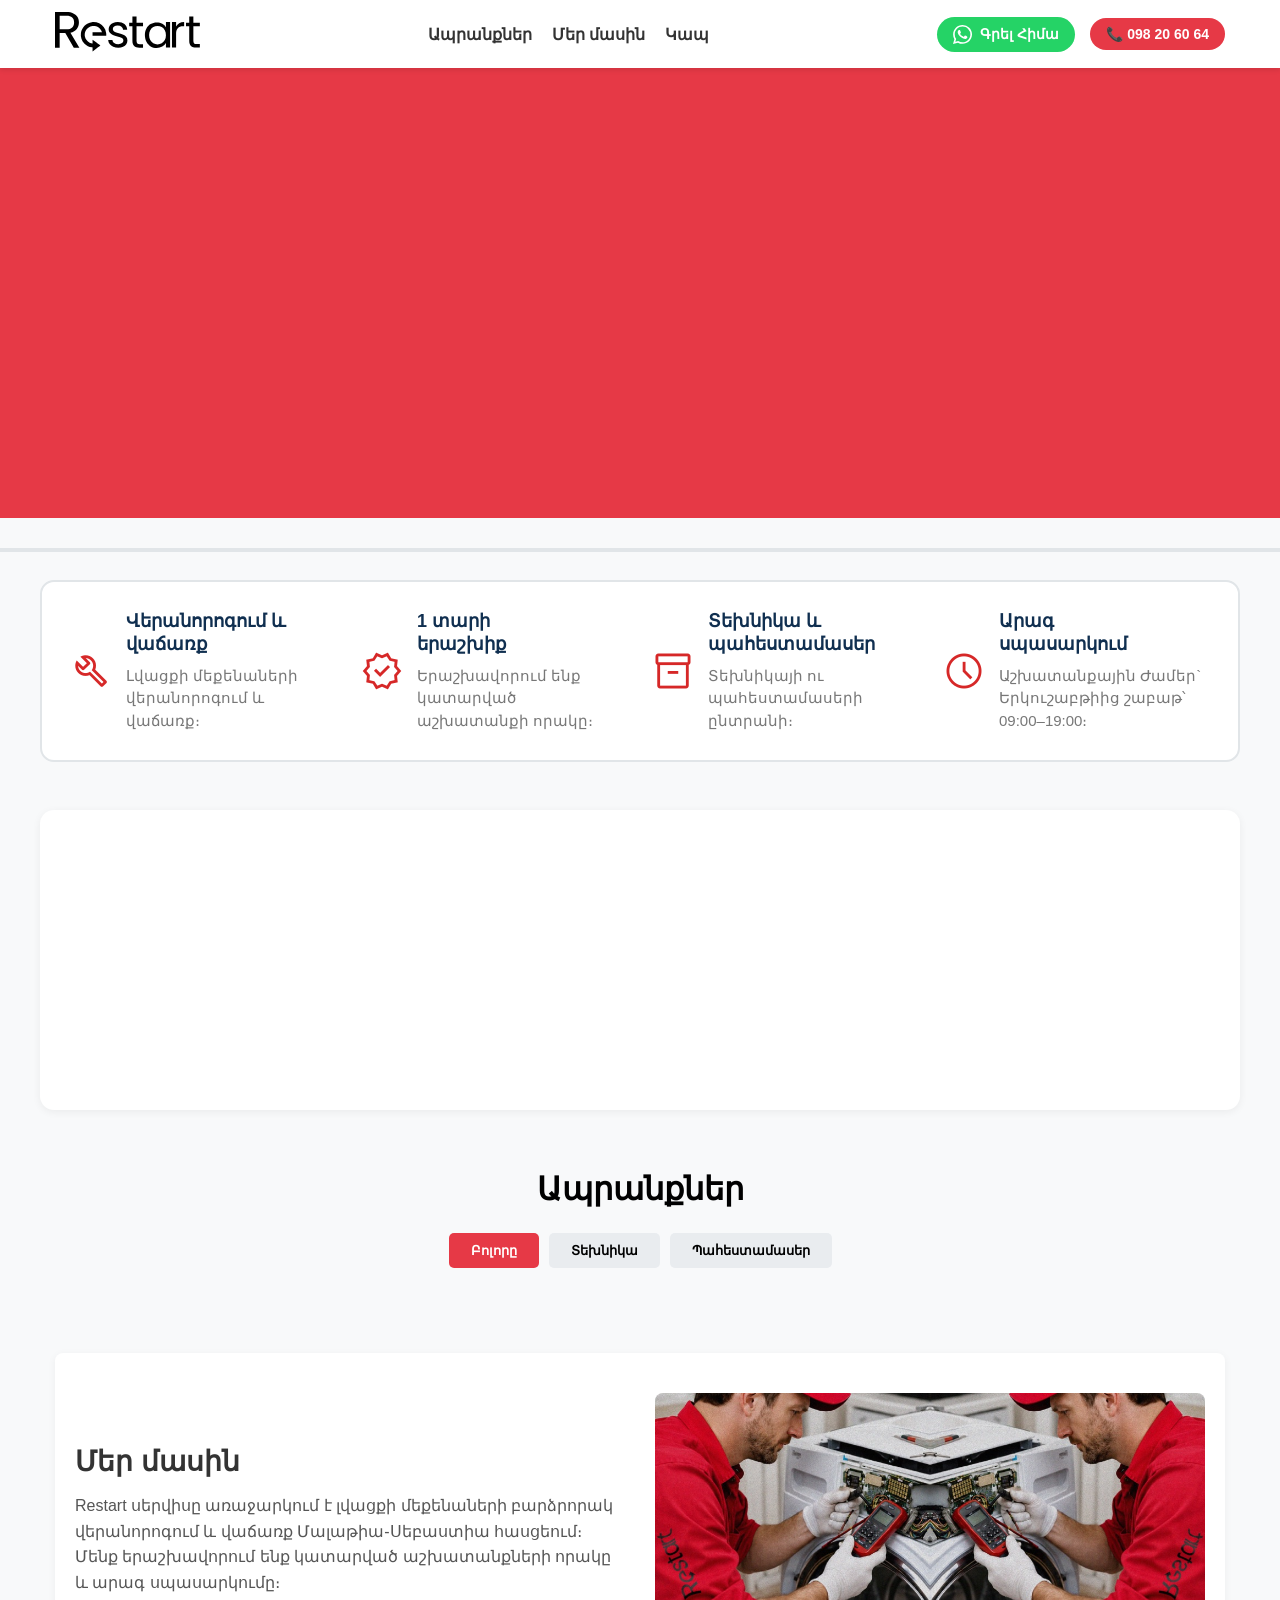
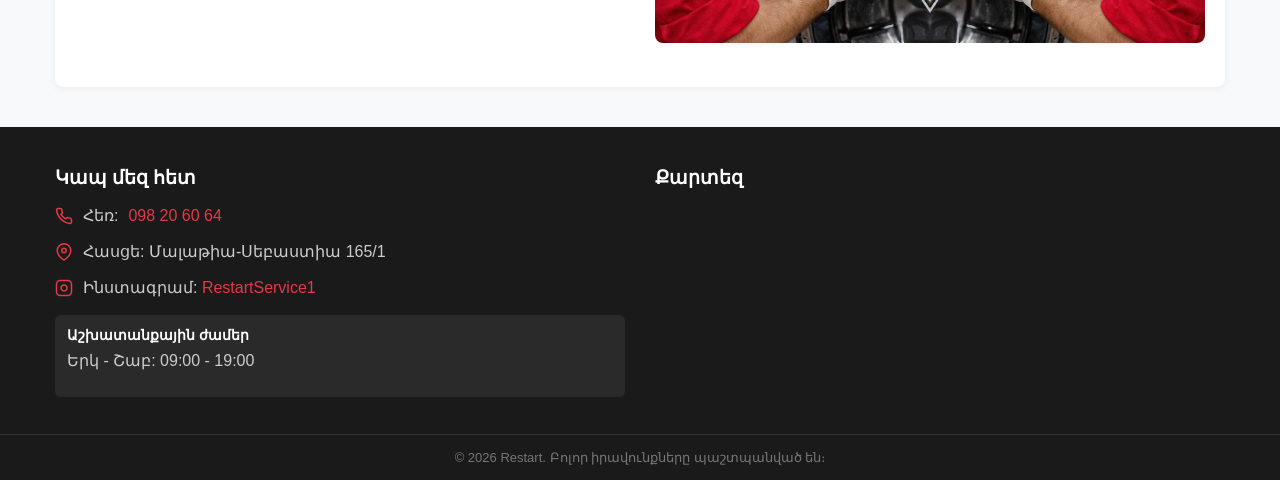
<file: index.html>
<!DOCTYPE html>
<html lang="hy">
<head>
  <meta charset="UTF-8">
  <meta name="viewport" content="width=device-width, initial-scale=1.0">

  <title>Restart | Լվացքի մեքենաների վաճառք և վերանորոգում Երևանում</title>
  <meta name="description" content="Restart սերվիսը Երևանում՝ Մալաթիա-Սեբաստիայում, առաջարկում է լվացքի մեքենաների վաճառք և վերանորոգում։ Զանգահարեք՝ 098 20 60 64։">
  <meta name="google-site-verification" content="8NqdAseC2VOsZH9jLGImzyOOpBQuQQt7Tp1NlnseggE">

  <link rel="icon" type="image/svg+xml" href="assets/favicon.svg">

  <meta property="og:locale" content="hy_AM">
  <meta property="og:type" content="website">
  <meta property="og:site_name" content="Restart">
  <meta property="og:title" content="Restart | Լվացքի մեքենաների վաճառք և վերանորոգում Երևանում">
  <meta property="og:description" content="Լվացքի մեքենաների վաճառք և վերանորոգում Երևանում՝ Մալաթիա-Սեբաստիայում։ Զանգահարեք՝ 098 20 60 64։">

<meta property="og:image" content="https://restartservice1.netlify.app/assets/banners/hero-banner-mob.jpg">
<meta property="og:image:alt" content="Restart՝ կենցաղային տեխնիկայի վաճառք և վերանորոգում">
<meta property="og:image:width" content="800">
<meta property="og:image:height" content="484">

<meta name="twitter:image" content="https://restartservice1.netlify.app/assets/banners/hero-banner-mob.jpg">
<link
  href="https://fonts.googleapis.com/css2?family=Material+Symbols+Outlined&icon_names=build,verified,inventory_2,schedule,share,check&display=block"
  rel="stylesheet"
/>
  <link rel="stylesheet" href="style.css">
</head>
<body>
  <div id="header-slot"></div>
  <div id="hero-slot"></div>
  <div id="brands-slot"></div>
  <div id="benefits-slot"></div>
  <div id="service-availability-slot"></div>
  <div id="products-slot"></div>
  <div id="about-slot"></div>
  <div id="footer-slot"></div>

  <script src="supabase-data.js"></script>
  <script src="script.js"></script>
  <script src="app.js"></script>
</body>
</html>
</file>
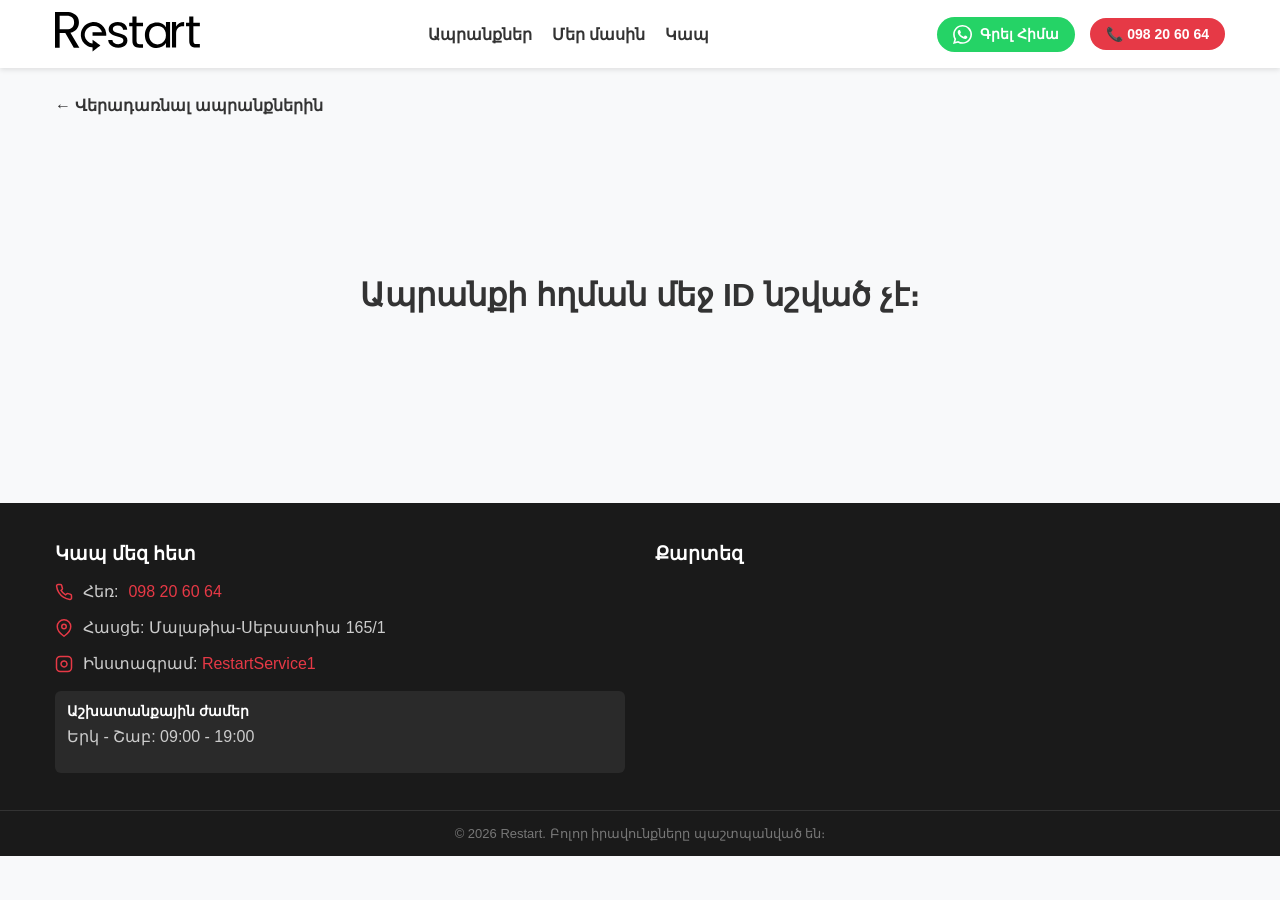
<file: product.html>
<!DOCTYPE html>
<html lang="hy">
<head>
  <meta charset="UTF-8">
  <meta name="viewport" content="width=device-width, initial-scale=1.0">
  <title>Ապրանքի տվյալներ | Restart</title>
  <meta name="description" content="Դիտեք Restart-ի կենցաղային տեխնիկայի ապրանքի լուսանկարը, գինը և մանրամասները։">
  <link rel="icon" type="image/svg+xml" href="assets/favicon.svg">
  <link rel="stylesheet" href="style.css">
</head>
<body>
  <div id="header-slot"></div>

  <main class="product-detail-page container">
    <a class="product-detail-back" href="index.html#products">← Վերադառնալ ապրանքներին</a>
    <div id="product-detail-container" aria-live="polite">
      <p class="product-detail-message">Բեռնվում է ապրանքը…</p>
    </div>
  </main>

  <!-- FOOTER / CONTACT -->
  <footer id="contact">
    <div class="container footer-content">
      <div class="footer-info">
        <h3>Կապ մեզ հետ</h3>
        <p>
          <svg class="contact-icon" viewBox="0 0 24 24" fill="none" stroke="currentColor" stroke-width="2"><path d="M22 16.92v3a2 2 0 0 1-2.18 2 19.79 19.79 0 0 1-8.63-3.07 19.5 19.5 0 0 1-6-6 19.79 19.79 0 0 1-3.07-8.67A2 2 0 0 1 4.11 2h3a2 2 0 0 1 2 1.72 12.84 12.84 0 0 0 .7 2.81 2 2 0 0 1-.45 2.11L8.09 9.91a16 16 0 0 0 6 6l1.27-1.27a2 2 0 0 1 2.11-.45 12.84 12.84 0 0 0 2.81.7A2 2 0 0 1 22 16.92z"/></svg>
          <span>Հեռ:</span> <a href="tel:098206064">098 20 60 64</a>
        </p>
        <p>
          <svg class="contact-icon" viewBox="0 0 24 24" fill="none" stroke="currentColor" stroke-width="2"><path d="M21 10c0 7-9 13-9 13s-9-6-9-13a9 9 0 0 1 18 0z"/><circle cx="12" cy="10" r="3"/></svg>
          <span>Հասցե: Մալաթիա-Սեբաստիա 165/1</span>
        </p>
        <p>
          <svg class="contact-icon" viewBox="0 0 24 24" fill="none" stroke="currentColor" stroke-width="2"><rect width="20" height="20" x="2" y="2" rx="5" ry="5"/><path d="M16 11.37A4 4 0 1 1 12.63 8 4 4 0 0 1 16 11.37z"/><line x1="17.5" x2="17.51" y1="6.5" y2="6.5"/></svg>
          <span>Ինստագրամ: <a href="https://instagram.com/RestartService1" target="_blank" rel="noopener noreferrer">RestartService1</a></span>
        </p>
        
        <div class="work-hours">
          <h4>Աշխատանքային ժամեր</h4>
          <p>Երկ - Շաբ: 09:00 - 19:00</p>
        </div>
      </div>

      <div class="footer-map">
        <h3>Քարտեզ</h3>
        <iframe src="https://www.google.com/maps/embed?pb=!1m18!1m12!1m3!1d3076.90188599625!2d44.4643869758748!3d40.162093071098326!2m3!1f0!2f0!3f0!3m2!1i1024!2i768!4f13.1!3m3!1m2!1s0x406abd87537ab127%3A0x7b07d0a46d3d93eb!2sRestartService!5e1!3m2!1sen!2sam!4v1792944791394!5m2!1sen!2sam" width="100%" height="200" style="border:0;" allowfullscreen="" loading="lazy" referrerpolicy="strict-origin-when-cross-origin"></iframe>
      </div>
    </div>
    
    <div class="footer-bottom">
      <p>&copy; 2026 Restart. Բոլոր իրավունքները պաշտպանված են։</p>
    </div>
  </footer>

  <!-- Floating Call Button for Mobile -->
  <a href="tel:098206064" class="float-call-btn"> 📞 Զանգահարել</a>
  <script src="supabase-data.js"></script>
  <script src="product.js"></script>
</body>
</html>
</file>
<file: style.css>
/* --- GENERAL STYLES --- */
* {
  margin: 0;
  padding: 0;
  box-sizing: border-box;
  font-family: Poppins, sans-serif;
}

body {
  background-color: #f8f9fa;
  color: #333;
}

.prod {
  text-align: center;
  margin-bottom: 25px;
  font-size: 32px;
  color: #000;
  font-weight: bold;
}

.container {
  max-width: 1200px;
  margin: 0 auto;
  padding: 0 15px;
}

/* --- NAVBAR --- */
.navbar {
  background: #fff;
  box-shadow: 0 2px 5px rgba(0,0,0,0.1);
  position: sticky;
  top: 0;
  z-index: 1000;
  padding: 12px 0;
}

.nav-container {
  display: flex;
  justify-content: space-between;
  align-items: center;
}

.logo img {
  height: 40px;
}

.nav-links {
  display: flex;
  gap: 20px;
}

.nav-links a {
  text-decoration: none;
  color: #333;
  font-weight: bold;
  transition: color 0.3s;
}

.nav-links a:hover {
  color: #e63946;
}

.nav-right-actions {
  display: flex;
  align-items: center;
  gap: 15px;
}

.header-call-btn {
  background-color: #e63946;
  color: #fff;
  padding: 8px 16px;
  border-radius: 20px;
  text-decoration: none;
  font-weight: bold;
  font-size: 14px;
  transition: background 0.3s;
}

.header-call-btn:hover {
  background-color: #d62828;
}

.whatsapp-btn {
  display: inline-flex;
  align-items: center;
  justify-content: center;
  gap: 8px;
  background-color: #25d366;
  color: #fff;
  text-decoration: none;
  font-weight: bold;
  transition: background-color 0.2s;
}

.whatsapp-btn:hover {
  background-color: #1ebe5d;
}

.header-whatsapp-btn {
  padding: 8px 16px;
  border-radius: 20px;
  font-size: 14px;
}

.whatsapp-icon {
  display: block;
  width: 19px;
  height: 19px;
  flex: 0 0 auto;
  fill: currentColor;
}

/* --- MOBILE HAMBURGER BUTTON --- */
.mobile-menu-btn {
  display: none;
  background: none;
  border: none;
  cursor: pointer;
  flex-direction: column;
  justify-content: space-between;
  width: 28px;
  height: 20px;
  padding: 0;
}

.mobile-menu-btn span {
  display: block;
  width: 100%;
  height: 3px;
  background-color: #333;
  border-radius: 2px;
}

/* --- MOBILE DROPDOWN MENU --- */
.mobile-dropdown {
  display: none;
  position: fixed;
  top: 0;
  left: 0;
  width: 100%;
  height: 100vh;
  background: #fff;
  z-index: 2000;
  flex-direction: column;
  justify-content: center;
  align-items: center;
  gap: 25px;
  padding: 20px;
}

.mobile-dropdown.active {
  display: flex;
}

.mobile-dropdown a {
  text-decoration: none;
  font-size: 22px;
  font-weight: bold;
  color: #333;
  transition: color 0.3s;
}

.mobile-dropdown a:hover {
  color: #e63946;
}

.mobile-menu-call {
  background-color: #e63946;
  color: #fff !important;
  padding: 12px 25px;
  border-radius: 25px;
  font-size: 18px !important;
  margin-top: 15px;
}

.mobile-menu-whatsapp {
  padding: 12px 25px;
  border-radius: 25px;
  font-size: 18px !important;
}

.close-menu-btn {
  position: absolute;
  top: 20px;
  right: 25px;
  background: none;
  border: none;
  font-size: 40px;
  color: #333;
  cursor: pointer;
}

/* --- HERO SECTION --- */
.hero-section {
  position: relative;
  width: 100%;
  height: 450px;
  background: #e63946;
  display: flex;
  align-items: center;
  overflow: hidden;
  margin-bottom: 30px;
}

.hero-image {
  position: absolute;
  top: 0;
  left: 0;
  width: 100%;
  height: 100%;
  background-size: cover;
  background-position: center;
  background-repeat: no-repeat;
  z-index: 1;
}

.hero-slider-controls {
  position: absolute;
  z-index: 3;
  inset: 0;
  display: flex;
  align-items: center;
  justify-content: space-between;
  pointer-events: none;
}

.hero-slider-arrow {
  display: grid;
  place-items: center;
  width: 42px;
  height: 42px;
  margin: 0 18px;
  border: 0;
  border-radius: 50%;
  background: rgba(17, 17, 17, 0.62);
  color: #fff;
  font-size: 20px;
  cursor: pointer;
  pointer-events: auto;
  transition: background 0.2s;
}

.hero-slider-arrow:hover {
  background: rgba(17, 17, 17, 0.88);
}

.hero-slider-dots {
  position: absolute;
  left: 50%;
  bottom: 18px;
  display: flex;
  gap: 9px;
  transform: translateX(-50%);
  pointer-events: auto;
}

.hero-slider-dot {
  width: 11px;
  height: 11px;
  padding: 0;
  border: 2px solid #fff;
  border-radius: 50%;
  background: rgba(17, 17, 17, 0.4);
  cursor: pointer;
}

.hero-slider-dot.active {
  background: #e63946;
}

.hero-content {
  position: relative;
  z-index: 2;
    width: 100%;
  max-width: 1200px;
  padding-left: 50px;
  color: #000;
  text-align: left;
   margin: 0 auto;
     padding: 0 15px; /* Նույն padding-ը, ինչ .container-ը */
}


.hero-content h1 {
  width: 50%;
  font-size: 40px;
  margin-bottom: 15px;
  font-weight: bold;
  line-height: 1.2;
}

.hero-content p {
  font-size: 18px;
  margin-bottom: 25px;
  color: inherit;
}

.hero-content.has-custom-text-color {
  color: var(--hero-text-color);
}

.hero-content.has-custom-text-color h1,
.hero-content.has-custom-text-color p {
  color: inherit;
}

.hero-content .btn-primary {
  display: inline-block;
  background: #111;
  color: #fff;
  padding: 12px 30px;
  border-radius: 5px;
  text-decoration: none;
  font-weight: bold;
  transition: background 0.3s;
}

.hero-content .btn-primary:hover {
  background: #333;
}

.hero-content.has-custom-button-color .btn-primary,
.hero-content.has-custom-button-color .btn-primary:hover {
  background: var(--hero-button-color);
}

.hero-content.has-custom-button-text-color .btn-primary,
.hero-content.has-custom-button-text-color .btn-primary:hover {
  color: var(--hero-button-text-color);
}

/* --- PRODUCTS SECTION --- */
.products-section {
  padding: 20px 15px 50px 15px;
}

.tabs-container {
  display: flex;
  gap: 10px;
  margin-bottom: 35px;
  overflow-x: auto;
  justify-content: center;
}

.tab-btn {
  padding: 10px 22px;
  border: none;
  background: #e9ecef;
  cursor: pointer;
  border-radius: 5px;
  font-weight: bold;
  white-space: nowrap;
  transition: all 0.3s;
}

.tab-btn.active {
  background: #e63946;
  color: #fff;
}

.category-group {
  margin-bottom: 40px;
}

.sub-category-title {
  margin: 0 0 20px 0;
  font-size: 22px;
  border-left: 4px solid #e63946;
  padding-left: 12px;
  color: #111;
}

/* Ապրանքների բաժինը դուրս է գալիս ընդհանուր 1200px container սահմանափակումից */
.products-section.container {
  width: 100vw;
  max-width: none;
  margin-left: calc(50% - 50vw);
  padding: 20px clamp(16px, 3vw, 48px) 50px;
}

.products-grid {
  display: grid;
  grid-template-columns: repeat(3, minmax(0, 1fr));
  gap: 24px;
}

/* 4 կամ ավելի քարտի դեպքում լայն էկրանին ցուցադրում է 4 սյուն */
@media (min-width: 1201px) {
  .products-grid:has(> .product-card:nth-child(4)) {
    grid-template-columns: repeat(4, minmax(0, 1fr));
  }
}

.product-card {
  position: relative;
  background: #fff;
  border-radius: 8px;
  padding: 15px;
  box-shadow: 0 2px 8px rgba(0,0,0,0.08);
  display: flex;
  flex-direction: column;
  justify-content: space-between;
}

.product-img-wrapper {
  position: relative;
  width: 100%;
}

.product-badge {
  position: absolute;
  top: 0;
  right: 0;
  padding: 6px 14px;
  font-size: 13px;
  font-weight: bold;
  color: #fff;
  border-bottom-left-radius: 10px;
  border-top-right-radius: 8px;
  z-index: 10;
  box-shadow: 0 2px 5px rgba(0,0,0,0.15);
}

.product-card img {
  width: 100%;
  height: clamp(190px, 22vw, 320px);
  object-fit: contain;
  background: #fff;
  border-radius: 6px;
  margin-bottom: 12px;
}

.product-card h4 {
  font-size: 16px;
  margin-bottom: 8px;
}

.price-box {
  margin-bottom: 12px;
}

.old-price {
  text-decoration: line-through;
  color: #888;
  font-size: 13px;
  margin-right: 8px;
}

.price {
  font-weight: bold;
  color: #e63946;
  font-size: 16px;
}

.call-to-buy-btn {
  display: block;
  text-align: center;
  background: #111;
  color: #fff;
  padding: 10px;
  border-radius: 5px;
  text-decoration: none;
  font-size: 14px;
  font-weight: bold;
}

/* --- ABOUT SECTION --- */
.about-section {
  padding: 40px 20px;
  background: #fff;
  margin-bottom: 40px;
  border-radius: 8px;
  box-shadow: 0 2px 8px rgba(0,0,0,0.05);
}

.about-grid {
  display: grid;
  grid-template-columns: 1fr 1fr;
  gap: 30px;
  align-items: center;
}

.about-text h2 {
  margin-bottom: 15px;
  font-size: 28px;
}

.about-text p {
  line-height: 1.6;
  color: #555;
}

.about-image img {
  width: 100%;
  height: 250px;
  object-fit: cover;
  border-radius: 8px;
}

/* --- FOOTER --- */
footer {
  background: #1a1a1a;
  color: #ccc;
  padding-top: 40px;
}

.footer-content {
  display: grid;
  grid-template-columns: repeat(auto-fit, minmax(280px, 1fr));
  gap: 30px;
  padding-bottom: 30px;
}

.footer-info h3, .footer-map h3 {
  color: #fff;
  margin-bottom: 15px;
}

.footer-info p {
  margin-bottom: 12px;
  line-height: 1.5;
  display: flex;
  align-items: center;
  gap: 10px;
}

.contact-icon {
  width: 18px;
  height: 18px;
  flex-shrink: 0;
  color: #e63946;
}

.footer-info a {
  color: #e63946;
  text-decoration: none;
}

.work-hours {
  margin-top: 15px;
  background: #2a2a2a;
  padding: 12px;
  border-radius: 6px;
}

.work-hours h4 {
  color: #fff;
  margin-bottom: 6px;
  font-size: 14px;
}

.footer-bottom {
  border-top: 1px solid #333;
  text-align: center;
  padding: 15px;
  font-size: 13px;
  color: #777;
}

.float-call-btn {
  display: none;
  position: fixed;
  bottom: 20px;
  right: 20px;
  background: #e63946;
  color: #fff;
  padding: 12px 20px;
  border-radius: 30px;
  text-decoration: none;
  font-weight: bold;
  box-shadow: 0 4px 10px rgba(0,0,0,0.3);
  z-index: 1000;
}

/* --- RESPONSIVE / MOBILE STYLES --- */
@media (max-width: 768px) {
  .float-call-btn {
    display: block;

  }
  .header-call-btn {
    display: none;
  }
  .header-whatsapp-btn {
    display: inline-flex;
    padding: 7px 10px;
    font-size: 13px;
  }
  .header-whatsapp-btn .whatsapp-icon {
    width: 17px;
    height: 17px;
  }
  .nav-right-actions {
    gap: 10px;
  }
  .nav-links {
    display: none; /* Թաքցնում ենք դեսքթոփ մենյուն մոբայլում */
  }
  .mobile-menu-btn {
    display: flex; /* Միացնում ենք համբուրգեր կոճակը */
  }
  .about-grid {
    grid-template-columns: 1fr;
  }
  
  .hero-section {
    height: auto;
    flex-direction: column;
    background: #fff !important;
  }

  .hero-image {
    position: relative;
    width: 100%;
    height: 250px;
    background-size: cover;
  }

  .hero-slider-controls {
    inset: 0 0 auto;
    height: 250px;
  }

  .hero-slider-arrow {
    width: 36px;
    height: 36px;
    margin: 0 10px;
    font-size: 17px;
  }

  .hero-slider-dots {
    top: auto;
    bottom: 12px;
  }

  .hero-content {
    position: relative;
    width: 100%;
     padding: 25px 15px;
    text-align: center;
    color: #000;
    text-shadow: none !important;
  }

  .hero-content h1 {
    font-size: 22px;
    width: 100%;
    color: #000;
    margin-bottom: 10px;
  }

  .hero-content p {
    font-size: 14px;
    color: #555;
    margin-bottom: 15px;
  }

  .hero-content.has-custom-text-color {
    color: var(--hero-text-color);
  }

  .hero-content.has-custom-text-color h1,
  .hero-content.has-custom-text-color p {
    color: inherit;
  }

  .hero-content.has-custom-mobile-text-color,
  .hero-content.has-custom-mobile-text-color h1,
  .hero-content.has-custom-mobile-text-color p {
    color: var(--hero-mobile-text-color);
  }

  .hero-content .btn-primary {
    background: #111;
    color: #fff;
    padding: 10px 24px;
    font-size: 14px;
  }

  .product-card img {
    height: 380px;
    object-fit: contain;
    background: #fff;
  }
}


/* BENEFITS SECTION */
.benefits {
  margin-top: 28px;
  margin-bottom: 48px;
  padding: 28px;
  border: 2px solid #e1e5e8;
  border-radius: 14px;
  background: #fff;
}

.benefits-grid {
  display: grid;
  grid-template-columns: repeat(4, minmax(0, 1fr));
  gap: 24px;
}

.benefit-item {
  display: flex;
  align-items: center;
  gap: 14px;
  min-width: 0;
}

.benefit-icon {
  flex: 0 0 auto;
  color: #d62828;
  font-family: "Material Symbols Outlined";
  font-size: 42px;
  font-weight: normal;
  line-height: 1;
}

.benefit-item h2 {
  margin: 0 0 8px;
  color: #102f50;
  font-size: 18px;
  line-height: 1.3;
}

.benefit-item p {
  margin: 0;
  color: #777;
  font-size: 15px;
  line-height: 1.5;
}

@media (max-width: 900px) {
  .benefits-grid {
    grid-template-columns: repeat(2, minmax(0, 1fr));
    gap: 24px 18px;
  }
}

@media (max-width: 520px) {
  .benefits {
    margin-top: 20px;
    margin-bottom: 36px;
    padding: 20px 16px;
  }

  .benefits-grid {
    gap: 22px 14px;
  }

  .benefit-item {
    align-items: flex-start;
    flex-direction: column;
    gap: 9px;
  }

  .benefit-icon {
    font-size: 34px;
  }

  .benefit-item h2 {
    font-size: 15px;
  }

  .benefit-item p {
    font-size: 13px;
  }
}

/* Ապրանքների grid-ի responsive դասավորություն */
@media (max-width: 1200px) {
  .products-grid {
    grid-template-columns: repeat(3, minmax(0, 1fr));
  }
}

@media (max-width: 760px) {
  .products-grid {
    display: flex;
    overflow-x: auto;
    overscroll-behavior-x: contain;
    scroll-snap-type: x mandatory;
    scrollbar-width: thin;
    gap: 16px;
    padding-bottom: 8px;
  }

  .products-grid > .product-card {
    flex: 0 0 calc((100% - 16px) / 2);
    box-sizing: border-box;
    scroll-snap-align: start;
  }

  .product-card {
    min-width: 0;
    padding: 12px;
  }

  .product-card img {
    height: 190px;
  }
}

/* BRAND MARQUEE */
.brand-marquee {

  margin: 0 auto 24px;
  overflow: hidden;
  border: 2px solid #e1e5e8;
  background: #fff;
 
}

.brand-track {
  display: flex;
  width: max-content;
  animation: brand-marquee-scroll 26s linear infinite;
}

.brand-set {
  display: flex;
  flex: 0 0 auto;
  align-items: center;
  justify-content: space-around;
  gap: clamp(40px, 6vw, 100px);
  padding: 22px clamp(28px, 4vw, 60px);
}

.brand-name {
  color: #222;
  font-size: clamp(22px, 3vw, 40px);
  font-weight: 700;
  white-space: nowrap;
}

.brand-marquee:hover .brand-track {
  animation-play-state: paused;
}

@keyframes brand-marquee-scroll {
  from {
    transform: translateX(0);
  }

  to {
    transform: translateX(-50%);
  }
}

@media (max-width: 600px) {
  

  .brand-set {
    gap: 32px;
    padding: 18px 20px;
  }

  .brand-name {
    font-size: 22px;
  }
}

@media (prefers-reduced-motion: reduce) {
  .brand-track {
    animation: none;
  }
}

.brand-logo {
  flex: 0 0 auto;
  width: 140px;
  height: 42px;
  object-fit: contain;
}

@media (max-width: 600px) {
  .brand-logo {
    width: 105px;
    height: 34px;
  }
}



.product-brand-logo {
  position: absolute;
  z-index: 2;
  top: 12px;
  left: 12px;
  width: auto;
  height: 26px;
  margin: 0;
  display: flex;
  align-items: center;
  justify-content: flex-start;
  pointer-events: none;
}

.product-card .product-brand-logo img {
  width: auto;
  height: auto;
  max-width: 76px;
  max-height: 24px;
  margin: 0;
  object-fit: contain;
  background: transparent;
  border-radius: 0;
}

@media (max-width: 760px) {
  .product-brand-logo {
    top: 10px;
    left: 10px;
    height: 22px;
  }

  .product-card .product-brand-logo img {
    max-width: 68px;
    max-height: 21px;
  }
}


.product-condition {
  position: static;
  display: inline-block;
  align-self: flex-start;
  width: fit-content;
  margin: 10px 0 8px;
  padding: 6px 10px;
  border-radius: 4px;
  background: #111;
  color: #fff;
  font-size: 12px;
  font-weight: 700;
  line-height: 1.2;
}





.product-card .product-img-wrapper {
  height: auto;
  overflow: visible;
}

.product-card .product-img-wrapper > img {
  display: block;
  width: 100%;
  height: auto;
  max-height: none;
  object-fit: contain;
}

/* --- PRODUCT DETAIL PAGE --- */
.product-card-detail-link {
  display: flex;
  flex: 1;
  flex-direction: column;
  padding-top: 44px;
  box-sizing: border-box;
  color: inherit;
  text-decoration: none;
  border-radius: 6px;
}

.product-card-detail-link:focus-visible {
  outline: 3px solid #e63946;
  outline-offset: 3px;
}

.product-card-share {
  position: absolute;
  z-index: 2;
  top: 12px;
  right: 12px;
  display: grid;
  width: 42px;
  height: 42px;
  place-items: center;
  padding: 0;
  border: 1px solid #e2e2e2;
  border-radius: 50%;
  background: #fff;
  color: #171717;
  box-shadow: 0 2px 8px rgba(0, 0, 0, 0.12);
  cursor: pointer;
  transition: background-color 0.2s, color 0.2s, transform 0.2s;
}

.product-card-share:hover {
  background: #111;
  color: #fff;
  transform: translateY(-1px);
}

.product-card-share .material-symbols-outlined {
  font-size: 22px;
  line-height: 1;
}

.product-card-share:focus-visible {
  outline: 3px solid #e63946;
  outline-offset: 3px;
}

.product-detail-page {
  padding-top: 28px;
  padding-bottom: 48px;
}

.product-detail-back {
  display: inline-block;
  margin: 0 0 20px;
  color: #333;
  font-weight: 700;
  text-decoration: none;
}

.product-detail-back:hover {
  color: #e63946;
}

.product-detail-layout {
  display: grid;
  grid-template-columns: minmax(0, 1.1fr) minmax(300px, 0.9fr);
  gap: 36px;
  align-items: start;
  padding: 28px;
  background: #fff;
  border-radius: 12px;
  box-shadow: 0 2px 12px rgba(0, 0, 0, 0.08);
}

.product-detail-image-frame {
  position: relative;
  display: grid;
  min-height: 420px;
  place-items: center;
  overflow: hidden;
  border: 1px solid #eee;
  border-radius: 10px;
  background: #fff;
}

.product-detail-image {
  display: block;
  width: 100%;
  height: min(58vw, 560px);
  min-height: 360px;
  object-fit: contain;
  background: #fff;
}

.product-detail-info {
  display: flex;
  flex-direction: column;
  align-items: flex-start;
  min-height: 100%;
  padding: 10px 4px;
}

.product-detail-brand-logo {
  width: auto;
  max-width: 150px;
  height: 42px;
  object-fit: contain;
  margin-bottom: 20px;
}

.product-detail-title {
  margin: 16px 0 20px;
  font-size: clamp(26px, 3vw, 38px);
  line-height: 1.2;
}

.product-detail-facts {
  display: grid;
  grid-template-columns: auto 1fr;
  gap: 8px 18px;
  margin: 0 0 28px;
}

.product-detail-facts dt {
  color: #777;
}

.product-detail-facts dd {
  margin: 0;
  font-weight: 700;
}

.product-detail-price-box {
  display: flex;
  flex-wrap: wrap;
  align-items: baseline;
  gap: 10px;
  margin: auto 0 22px;
}

.product-detail-price-box .old-price {
  font-size: 17px;
}

.product-detail-price-box .price {
  font-size: 28px;
}

.product-detail-cta {
  display: block;
  width: 100%;
  padding: 15px 20px;
  border-radius: 7px;
  background: #111;
  color: #fff;
  font-size: 17px;
  font-weight: 700;
  text-align: center;
  text-decoration: none;
}

.product-detail-cta:hover {
  background: #e63946;
}

.product-detail-whatsapp {
  display: flex;
  width: 100%;
  min-height: 54px;
  margin-top: 12px;
  padding: 14px 20px;
  border-radius: 7px;
  font-size: 17px;
  box-sizing: border-box;
}

.product-detail-whatsapp:hover {
  background-color: #1ebe5d;
}

.product-detail-share {
  display: block;
  width: 100%;
  margin-top: 12px;
  padding: 13px 20px;
  border: 1px solid #111;
  border-radius: 7px;
  background: #fff;
  color: #111;
  font-size: 16px;
  font-weight: 700;
  text-align: center;
  cursor: pointer;
  transition: background 0.2s, color 0.2s;
}

.product-detail-share:hover {
  background: #f1f1f1;
}

.product-detail-message {
  min-height: 320px;
  display: grid;
  place-items: center;
  text-align: center;
}

@media (max-width: 768px) {
  .product-detail-page {
    padding-top: 20px;
    padding-bottom: 32px;
  }

  .product-detail-layout {
    grid-template-columns: 1fr;
    gap: 22px;
    padding: 16px;
  }

  .product-detail-image-frame {
    min-height: 300px;
  }

  .product-detail-image {
    height: min(108vw, 460px);
    min-height: 280px;
  }

  .product-detail-info {
    align-items: center;
    padding: 2px 0;
    text-align: center;
  }

  .product-detail-brand-logo {
    align-self: center;
  }

  .product-detail-title {
    margin: 12px 0 16px;
    font-size: 27px;
    text-align: center;
  }

  .product-detail-facts {
    justify-content: center;
    grid-template-columns: auto auto;
    margin-bottom: 22px;
    text-align: center;
  }

  .product-detail-price-box {
    justify-content: center;
    width: 100%;
    margin: 0 0 18px;
    text-align: center;
  }

  .product-detail-info .product-condition {
    align-self: center;
  }
}

/* Preserve the full shared footer layout on product pages. */
.footer-content {
  grid-template-columns: repeat(2, minmax(0, 1fr));
}

.footer-map {
  display: block;
  min-width: 0;
}

.footer-map iframe {
  display: block;
}

.work-hours {
  display: block;
}

@media (max-width: 768px) {
  .footer-content {
    grid-template-columns: 1fr;
  }
}

/* SIMILAR PRODUCTS */
.similar-products {
  margin-top: 34px;
}

.similar-products > h2 {
  margin: 0 0 18px;
  color: #111;
  font-size: 25px;
  line-height: 1.25;
}

.similar-products-track {
  display: flex;
  gap: 16px;
  overflow-x: auto;
  padding: 2px 2px 14px;
  scroll-snap-type: x mandatory;
  overscroll-behavior-x: contain;
  -webkit-overflow-scrolling: touch;
}

.similar-product-card {
  display: flex;
  flex: 0 0 clamp(190px, 19vw, 230px);
  flex-direction: column;
  min-width: 0;
  padding: 12px;
  border: 1px solid #e6e6e6;
  border-radius: 9px;
  background: #fff;
  color: inherit;
  text-decoration: none;
  scroll-snap-align: start;
  transition: box-shadow 0.2s, transform 0.2s;
}

.similar-product-card:hover {
  transform: translateY(-2px);
  box-shadow: 0 5px 16px rgba(0, 0, 0, 0.1);
}

.similar-product-image-frame {
  position: relative;
  display: grid;
  height: 180px;
  margin-bottom: 10px;
  place-items: center;
  overflow: hidden;
  border-radius: 6px;
  background: #fff;
}

.similar-product-image-frame img {
  display: block;
  width: 100%;
  height: 100%;
  object-fit: contain;
}

.similar-product-condition {
  align-self: center;
  margin: 0 0 7px;
  padding: 4px 8px;
  border-radius: 4px;
  background: #111;
  color: #fff;
  font-size: 11px;
  font-weight: 700;
}

.similar-product-card h3 {
  margin: 0 0 9px;
  font-size: 15px;
  line-height: 1.35;
  text-align: center;
}

.similar-product-price {
  display: flex;
  flex-wrap: wrap;
  align-items: baseline;
  justify-content: center;
  gap: 6px;
  margin-top: auto;
  text-align: center;
}

.similar-product-price .old-price {
  margin-right: 0;
}

@media (max-width: 768px) {
  .similar-products {
    margin-top: 26px;
  }

  .similar-products > h2 {
    font-size: 22px;
    text-align: center;
  }

  .similar-products-track {
    gap: 12px;
    margin-right: -15px;
    padding-right: 15px;
  }

  .similar-product-card {
    flex-basis: min(72vw, 230px);
  }

  .similar-product-image-frame {
    height: 165px;
  }
}

/* Ensure all footer contact and map content stays visible. */
footer .footer-content {
  display: grid;
  grid-template-columns: repeat(2, minmax(0, 1fr));
  align-items: start;
}

footer .footer-info,
footer .footer-map {
  display: block;
  min-width: 0;
  visibility: visible;
}

footer .footer-info p {
  color: #ccc;
}

footer .footer-info p > span {
  display: inline;
}

footer .footer-map h3 {
  display: block;
  color: #fff;
}

footer .footer-map iframe {
  display: block;
  width: 100%;
  height: 200px;
}

footer .work-hours {
  display: block;
  visibility: visible;
}

@media (max-width: 768px) {
  footer .footer-content {
    grid-template-columns: 1fr;
  }
}


/* YEREVAN SERVICE AVAILABILITY BANNER */
#service-availability-slot {
  min-height: 340px;
}

.service-availability-section {
  margin-top: 0;
  margin-bottom: 40px;
  overflow: hidden;
  border-radius: 14px;
  background: #fff;
  box-shadow: 0 2px 8px rgba(0, 0, 0, 0.06);
}

.service-availability-section picture {
  display: block;
}

.service-availability-section img {
  display: block;
  width: 100%;
  height: clamp(200px, 25vw, 300px);
  object-fit: cover;
  object-position: center 38%;
}

@media (max-width: 600px) {
  #service-availability-slot {
    min-height: 230px;
  }

  .service-availability-section {
    margin-bottom: 30px;
    border-radius: 10px;
  }

  .service-availability-section img {
    object-fit: contain;
    object-position: center;
    background: #fff;
  }
}
</file>
